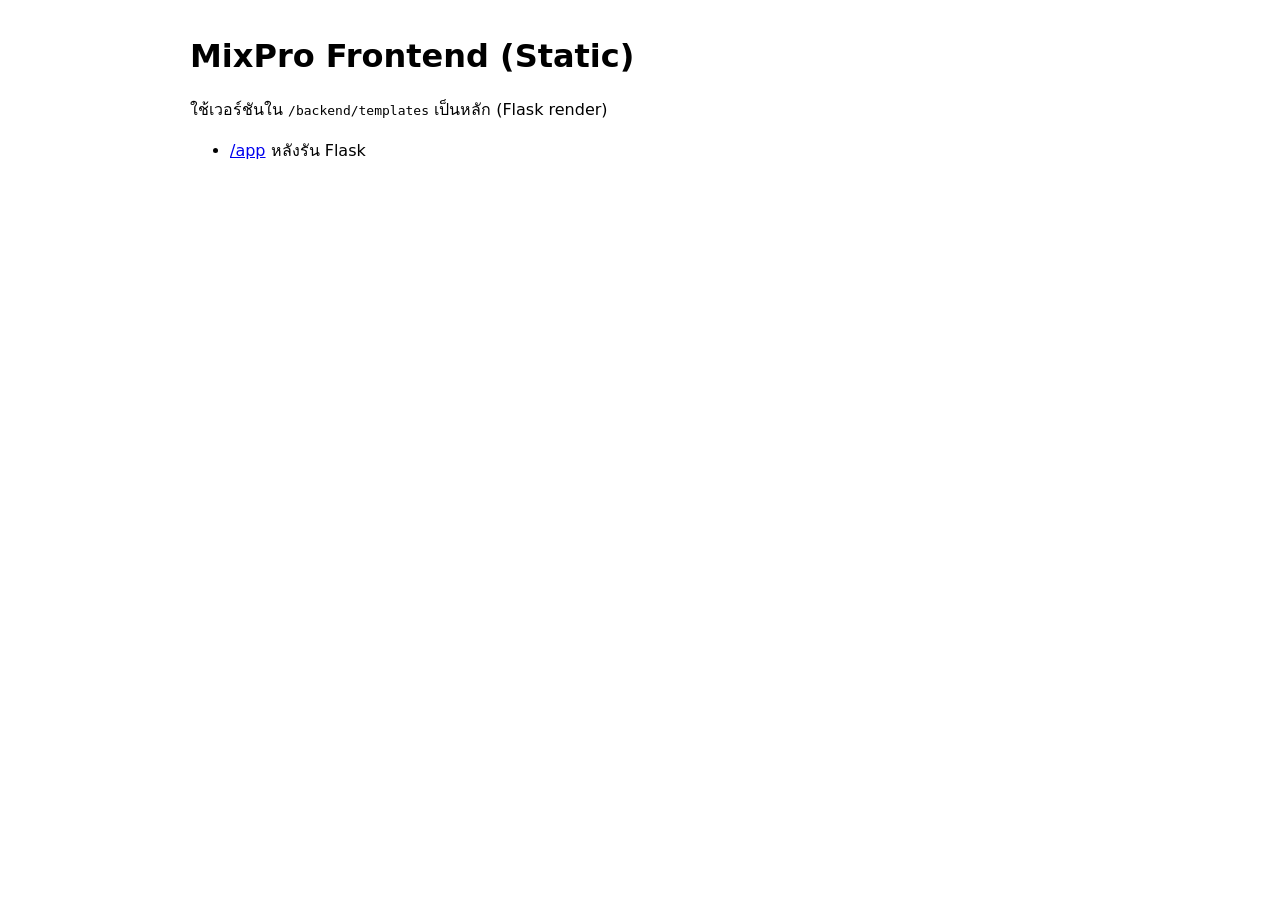
<file: frontend/index.html>
<!DOCTYPE html>
<html lang="th">
<head>
  <meta charset="utf-8" />
  <meta name="viewport" content="width=device-width, initial-scale=1" />
  <title>MixPro Frontend (Static)</title>
  <style>body{font-family:ui-sans-serif,system-ui;max-width:900px;margin:auto;padding:16px}</style>
</head>
<body>
  <h1>MixPro Frontend (Static)</h1>
  <p>ใช้เวอร์ชันใน <code>/backend/templates</code> เป็นหลัก (Flask render)</p>
  <ul>
    <li><a href="/app">/app</a> หลังรัน Flask</li>
  </ul>
</body>
</html>
</file>
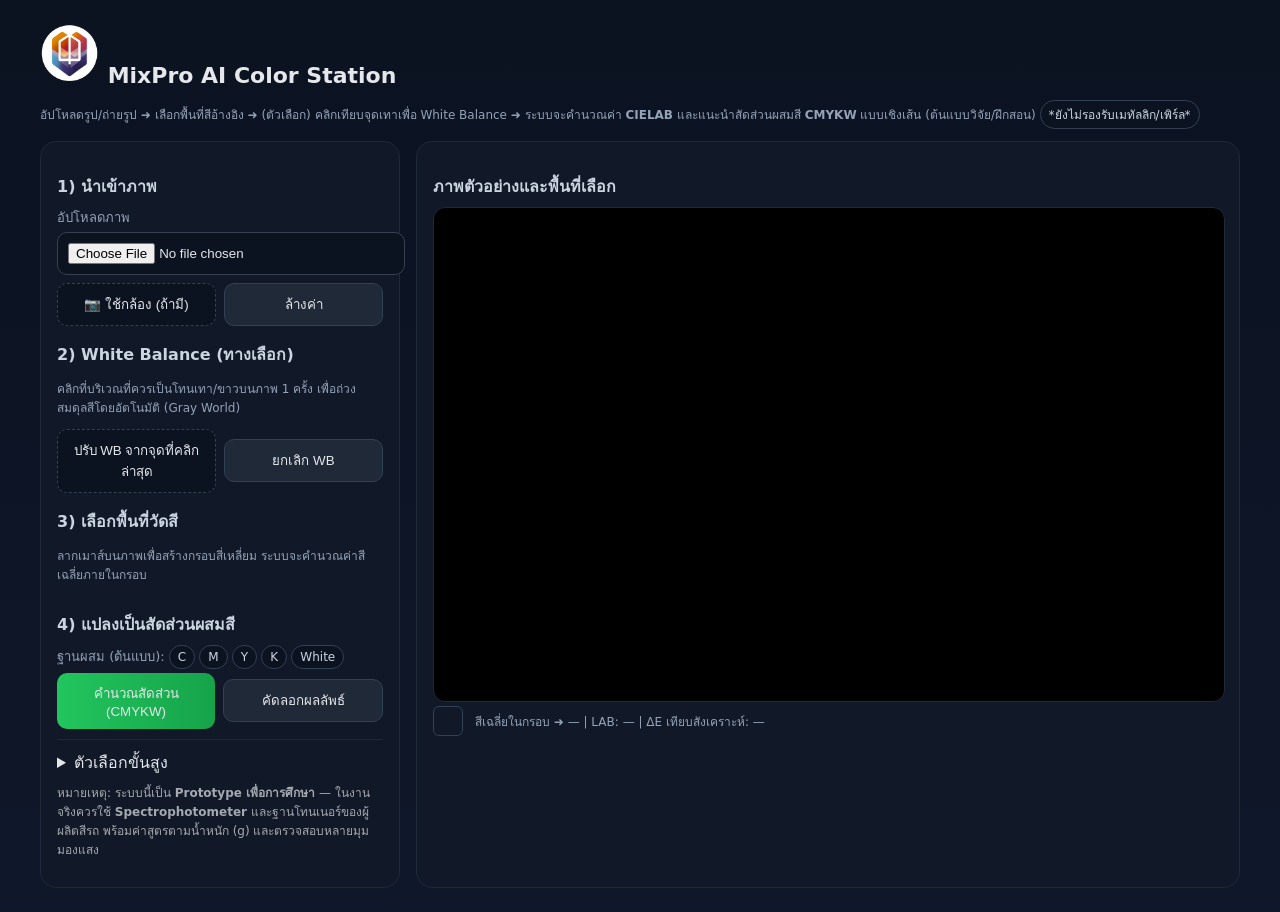
<file: backend/templates/app-backup-15-10-68.html>
<!DOCTYPE html>
<html lang="th">
<head>
  <meta charset="utf-8" />
  <meta name="viewport" content="width=device-width, initial-scale=1" />
  <title>MixPro AI Color Station</title>
  <style>
    :root { --bg:#0f172a; --card:#111827; --muted:#94a3b8; --text:#e5e7eb; --accent:#22c55e; --warn:#f59e0b; }
    body{margin:0;font-family:ui-sans-serif,system-ui,-apple-system,Segoe UI,Roboto,Ubuntu,"Helvetica Neue",Arial;color:var(--text);background:linear-gradient(180deg,#0b1220,#0f172a);} 
    .wrap{max-width:1200px;margin:24px auto;padding:0 16px}
    .grid{display:grid;grid-template-columns:360px 1fr;gap:16px}
    .card{background:var(--card);border:1px solid #1f2937;border-radius:16px;padding:16px}
    h1{font-size:22px;margin:0 0 8px}
    h2{font-size:16px;margin:16px 0 8px;color:#cbd5e1}
    label{display:block;font-size:13px;margin:8px 0 4px;color:var(--muted)}
    input[type=file],select,button{width:100%;padding:10px;border-radius:10px;border:1px solid #374151;background:#0b1220;color:var(--text)}
    button{cursor:pointer;background:#1f2937;border:1px solid #334155}
    button.primary{background:linear-gradient(90deg,#22c55e,#16a34a);border:none}
    button.ghost{background:#0b1220;border:1px dashed #334155}
    .row{display:flex;gap:8px;align-items:center}
    .row>*{flex:1}
    .muted{color:var(--muted);font-size:12px}
    .pill{display:inline-block;padding:4px 8px;border-radius:999px;background:#0b1220;border:1px solid #334155;font-size:12px;color:#cbd5e1}
    .swatch{width:28px;height:28px;border-radius:6px;border:1px solid #334155;display:inline-block;vertical-align:middle}
    .kv{display:grid;grid-template-columns:140px 1fr;gap:6px;align-items:center}
    canvas{max-width:100%;background:#000;border-radius:12px;border:1px solid #1f2937}
    .flex{display:flex;gap:12px;align-items:center}
    .footer{opacity:.7;font-size:12px;margin-top:8px}
    details{border-top:1px solid #1f2937;padding-top:10px;margin-top:10px}
    code{background:#0b1220;border:1px solid #334155;padding:2px 6px;border-radius:6px}
  </style>
</head>
<body>
<div class="wrap">
  <h1> <img src="img/logo.png" width="5%" > MixPro AI Color Station</h1>
  <p class="muted">อัปโหลดรูป/ถ่ายรูป ➜ เลือกพื้นที่สีอ้างอิง ➜ (ตัวเลือก) คลิกเทียบจุดเทาเพื่อ White Balance ➜ ระบบจะคำนวณค่า <b>CIELAB</b> และแนะนำสัดส่วนผสมสี <b>CMYKW</b> แบบเชิงเส้น (ต้นแบบวิจัย/ฝึกสอน) <span class="pill">*ยังไม่รองรับเมทัลลิก/เพิร์ล*</span></p>

  <div class="grid">
    <!-- Sidebar controls -->
    <div class="card">
      <h2>1) นำเข้าภาพ</h2>
      <label>อัปโหลดภาพ</label>
      <input id="file" type="file" accept="image/*" />
      <div class="row" style="margin-top:8px">
        <button id="btnCamera" class="ghost">📷 ใช้กล้อง (ถ้ามี)</button>
        <button id="btnReset">ล้างค่า</button>
      </div>
      
      <h2>2) White Balance (ทางเลือก)</h2>
      <p class="muted">คลิกที่บริเวณที่ควรเป็นโทนเทา/ขาวบนภาพ 1 ครั้ง เพื่อถ่วงสมดุลสีโดยอัตโนมัติ (Gray World)</p>
      <div class="row">
        <button id="btnWB" class="ghost">ปรับ WB จากจุดที่คลิกล่าสุด</button>
        <button id="btnWBReset">ยกเลิก WB</button>
      </div>

      <h2>3) เลือกพื้นที่วัดสี</h2>
      <p class="muted">ลากเมาส์บนภาพเพื่อสร้างกรอบสี่เหลี่ยม ระบบจะคำนวณค่าสีเฉลี่ยภายในกรอบ</p>
      <div class="kv" id="kvColors"></div>

      <h2>4) แปลงเป็นสัดส่วนผสมสี</h2>
      <label>ฐานผสม (ต้นแบบ): <span class="pill">C</span> <span class="pill">M</span> <span class="pill">Y</span> <span class="pill">K</span> <span class="pill">White</span></label>
      <div class="row">
        <button id="btnSolve" class="primary">คำนวณสัดส่วน (CMYKW)</button>
        <button id="btnCopy">คัดลอกผลลัพธ์</button>
      </div>
      <div id="mixOut" style="margin-top:10px"></div>

      <details>
        <summary>ตัวเลือกขั้นสูง</summary>
        <label>อัลกอริทึม: Projected Gradient (RGB เชิงเส้น) ➜ ปรับให้บวกและ Normalize</label>
        <label>ค่า Iterations</label>
        <input id="iters" type="number" min="50" max="4000" step="50" value="800" />
        <label>Learning rate</label>
        <input id="lr" type="number" step="0.001" value="0.08" />
      </details>

      <p class="footer">หมายเหตุ: ระบบนี้เป็น <b>Prototype เพื่อการศึกษา</b> — ในงานจริงควรใช้ <b>Spectrophotometer</b> และฐานโทนเนอร์ของผู้ผลิตสีรถ พร้อมค่าสูตรตามน้ำหนัก (g) และตรวจสอบหลายมุมมองแสง</p>
    </div>

    <!-- Canvas / Preview -->
    <div class="card">
      <h2>ภาพตัวอย่างและพื้นที่เลือก</h2>
      <canvas id="cv" width="960" height="600"></canvas>
      <div class="flex">
        <div id="swatch" class="swatch"></div>
        <div class="muted">สีเฉลี่ยในกรอบ ➜ <span id="rgbText">—</span> | LAB: <span id="labText">—</span> | ΔE เทียบสังเคราะห์: <span id="deltaText">—</span></div>
      </div>
    </div>
  </div>
  
</div>




<script>
// ----------------------------- Utilities: Color Space -----------------------------
// sRGB (0..255) -> Linear RGB (0..1)
function srgbToLinear(c){
  c = c/255;
  return c <= 0.04045 ? c/12.92 : Math.pow((c+0.055)/1.055, 2.4);
}
function linearToSrgb(c){
  c = Math.max(0, Math.min(1, c));
  return c <= 0.0031308 ? (c*12.92)*255 : (1.055*Math.pow(c,1/2.4)-0.055)*255;
}
// Linear RGB (D65) -> XYZ
function rgb2xyz(r,g,b){
  // sRGB D65 matrix
  const X = r*0.4124564 + g*0.3575761 + b*0.1804375;
  const Y = r*0.2126729 + g*0.7151522 + b*0.0721750;
  const Z = r*0.0193339 + g*0.1191920 + b*0.9503041;
  return {X,Y,Z};
}
// XYZ -> Lab (D65)
function xyz2lab(X,Y,Z){
  // D65 reference white
  const Xn=0.95047, Yn=1.00000, Zn=1.08883;
  function f(t){ return t>0.008856 ? Math.cbrt(t) : (7.787*t + 16/116); }
  const fx=f(X/Xn), fy=f(Y/Yn), fz=f(Z/Zn);
  const L=116*fy-16, a=500*(fx-fy), b=200*(fy-fz);
  return {L,a,b};
}
// Delta E (CIE76)
function deltaE76(lab1, lab2){
  const dL = lab1.L-lab2.L, da = lab1.a-lab2.a, db = lab1.b-lab2.b;
  return Math.sqrt(dL*dL + da*da + db*db);
}

// ----------------------------- Canvas / Image -----------------------------
const cv = document.getElementById('cv');
const ctx = cv.getContext('2d', { willReadFrequently:true });
let img = new Image();
let wbGain = {r:1,g:1,b:1}; // White balance gain per channel
let drag = false, sel = null; // selection rect
let lastClick = {x:0,y:0};

function drawImageScaled(image){
  // Fit image into canvas while preserving aspect
  const cw=cv.width, ch=cv.height;
  ctx.clearRect(0,0,cw,ch);
  const iw=image.width, ih=image.height;
  const scale=Math.min(cw/iw, ch/ih);
  const w=iw*scale, h=ih*scale, x=(cw-w)/2, y=(ch-h)/2;
  ctx.drawImage(image, x, y, w, h);
}

function applyWB(r,g,b){
  return { r: Math.min(255, r*wbGain.r), g: Math.min(255, g*wbGain.g), b: Math.min(255, b*wbGain.b) };
}

function avgInRect(r){
  const {x,y,w,h} = r; if(w<=0||h<=0) return null;
  const imgData = ctx.getImageData(x,y,w,h).data;
  let R=0,G=0,B=0,count=0;
  for(let i=0;i<imgData.length;i+=4){
    const rr=imgData[i], gg=imgData[i+1], bb=imgData[i+2];
    const wb = applyWB(rr,gg,bb);
    R+=wb.r; G+=wb.g; B+=wb.b; count++;
  }
  return {r:R/count, g:G/count, b:B/count};
}

function showSwatch(rgb){
  const sw = document.getElementById('swatch');
  sw.style.background = `rgb(${rgb.r.toFixed(0)},${rgb.g.toFixed(0)},${rgb.b.toFixed(0)})`;
}

function toLab(rgb){
  const rl=srgbToLinear(rgb.r), gl=srgbToLinear(rgb.g), bl=srgbToLinear(rgb.b);
  const {X,Y,Z}=rgb2xyz(rl,gl,bl);
  return xyz2lab(X,Y,Z);
}

function updateReadout(rgb){
  const lab = toLab(rgb);
  document.getElementById('rgbText').textContent = `RGB ${rgb.r.toFixed(0)}, ${rgb.g.toFixed(0)}, ${rgb.b.toFixed(0)}`;
  document.getElementById('labText').textContent = `${lab.L.toFixed(1)}, ${lab.a.toFixed(1)}, ${lab.b.toFixed(1)}`;
  showSwatch(rgb);
  return lab;
}

// ----------------------------- Mix Solver (CMYKW) -----------------------------
// Toner basis in linear RGB (very simplified demo — real systems use measured spectral data)
const BASIS = {
  C:[0,0.6,0.8],   // Cyan (deep green-blue)
  M:[0.75,0,0.55], // Magenta
  Y:[0.95,0.95,0], // Yellow
  K:[0,0,0],       // Black
  W:[1,1,1]        // White
};
const KEYS = ['C','M','Y','K','W'];

function rgb8ToLinearVec(rgb){
  return [srgbToLinear(rgb.r), srgbToLinear(rgb.g), srgbToLinear(rgb.b)];
}

function lerpBasis(w){
  // mix = sum_i w_i * basis_i ; w projected on simplex (sum=1, w>=0)
  let x=0,y=0,z=0;
  for(let i=0;i<KEYS.length;i++){
    const b=BASIS[KEYS[i]]; x+=w[i]*b[0]; y+=w[i]*b[1]; z+=w[i]*b[2];
  }
  return [x,y,z];
}

function projectSimplex(v){
  // Project onto simplex: v>=0, sum=1  (Michelot / Condat)
  const n=v.length; let u=Array.from(v).sort((a,b)=>b-a); let css=0, rho=-1;
  for(let i=0;i<n;i++){ css+=u[i]; const t=(css-1)/(i+1); if(u[i]-t>0) rho=i; }
  const theta=(u.slice(0,rho+1).reduce((a,b)=>a+b,0)-1)/(rho+1);
  const w=v.map(x=>Math.max(0,x-theta));
  // numerical safety normalize
  const s=w.reduce((a,b)=>a+b,0); return w.map(x=>x/s);
}

function solveMix(targetRgb, iters=800, lr=0.08){
  const t = rgb8ToLinearVec(targetRgb);
  let w = projectSimplex([0.2,0.2,0.2,0.2,0.2]); // start equal
  for(let k=0;k<iters;k++){
    const m = lerpBasis(w);
    // gradient of 1/2||m-t||^2 wrt w_j is (m-t)·basis_j
    const g=[0,0,0,0,0];
    const diff=[m[0]-t[0], m[1]-t[1], m[2]-t[2]];
    for(let j=0;j<KEYS.length;j++){
      const b=BASIS[KEYS[j]]; g[j]=diff[0]*b[0]+diff[1]*b[1]+diff[2]*b[2];
    }
    // gradient step
    w = w.map((wj,j)=>wj - lr*g[j]);
    // project back
    w = projectSimplex(w);
  }
  // Resulting color and deltaE
  const m = lerpBasis(w);
  const rgbApprox = { r: linearToSrgb(m[0]), g: linearToSrgb(m[1]), b: linearToSrgb(m[2]) };
  const labTarget = toLab(targetRgb); const labApprox = toLab(rgbApprox);
  return { w, rgbApprox, dE: deltaE76(labTarget, labApprox) };
}

function fmtPct(x){ return (x*100).toFixed(1)+"%"; }

// ----------------------------- UI Wiring -----------------------------
const file = document.getElementById('file');
file.addEventListener('change', e=>{
  const f=e.target.files[0]; if(!f) return; const url=URL.createObjectURL(f);
  img.onload=()=>{ drawImageScaled(img); sel=null; wbGain={r:1,g:1,b:1}; updateKV(); };
  img.src=url;
});

document.getElementById('btnCamera').onclick=async()=>{
  // Best-effort: Use file input with capture attribute dynamically
  file.setAttribute('capture','environment'); file.click();
};

document.getElementById('btnReset').onclick=()=>{ ctx.clearRect(0,0,cv.width,cv.height); sel=null; wbGain={r:1,g:1,b:1}; if(img.src) drawImageScaled(img); updateKV(); document.getElementById('mixOut').innerHTML=''; };

document.getElementById('btnWB').onclick=()=>{
  if(!lastClick) return;
  const p=ctx.getImageData(lastClick.x,lastClick.y,1,1).data;
  // target neutral gray => equalize channels by gain to make mean equal
  const mean=(p[0]+p[1]+p[2])/3;
  wbGain={ r: mean/Math.max(1,p[0]), g: mean/Math.max(1,p[1]), b: mean/Math.max(1,p[2]) };
  if(img.src) drawImageScaled(img);
  if(sel){ drawSelection(); updateKV(); }
};

document.getElementById('btnWBReset').onclick=()=>{ wbGain={r:1,g:1,b:1}; if(img.src) drawImageScaled(img); if(sel){ drawSelection(); updateKV(); } };

cv.addEventListener('mousedown', e=>{
  const rect=cv.getBoundingClientRect(); const x=e.clientX-rect.left, y=e.clientY-rect.top; drag=true; sel={x,y,w:0,h:0}; lastClick={x:Math.round(x),y:Math.round(y)}; });
cv.addEventListener('mousemove', e=>{
  if(!drag) return; const rect=cv.getBoundingClientRect(); const x=e.clientX-rect.left, y=e.clientY-rect.top; sel.w=x-sel.x; sel.h=y-sel.y; drawImageScaled(img); drawSelection(); });
cv.addEventListener('mouseup', ()=>{ drag=false; updateKV(); });

function drawSelection(){
  if(!sel) return; ctx.save(); ctx.strokeStyle='#22c55e'; ctx.lineWidth=2; ctx.setLineDash([6,6]);
  ctx.strokeRect(sel.x, sel.y, sel.w, sel.h); ctx.restore();
}

function updateKV(){
  const kv=document.getElementById('kvColors'); kv.innerHTML='';
  if(!sel || Math.abs(sel.w)<2 || Math.abs(sel.h)<2){ document.getElementById('rgbText').textContent='—'; document.getElementById('labText').textContent='—'; document.getElementById('deltaText').textContent='—'; return; }
  const norm={x:Math.round(Math.min(sel.x, sel.x+sel.w)), y:Math.round(Math.min(sel.y, sel.y+sel.h))};
  const r={x:norm.x, y:norm.y, w:Math.round(Math.abs(sel.w)), h:Math.round(Math.abs(sel.h))};
  const rgb = avgInRect(r); const lab = updateReadout(rgb);
  // small tiles
  const tile = (name,val)=>`<div>${name}</div><div><code>${val}</code></div>`;
  kv.innerHTML = [
    tile('ตำแหน่งกรอบ', `${r.x},${r.y} · ${r.w}×${r.h}px`),
    tile('RGB (8-bit)', `${rgb.r.toFixed(0)}, ${rgb.g.toFixed(0)}, ${rgb.b.toFixed(0)}`),
    tile('Linear RGB', `${srgbToLinear(rgb.r).toFixed(3)}, ${srgbToLinear(rgb.g).toFixed(3)}, ${srgbToLinear(rgb.b).toFixed(3)}`),
    tile('Lab (D65)', `${lab.L.toFixed(2)}, ${lab.a.toFixed(2)}, ${lab.b.toFixed(2)}`)
  ].join('');
}

// Solve button
const mixOut = document.getElementById('mixOut');
document.getElementById('btnSolve').onclick=()=>{
  if(!sel){ alert('โปรดลากกรอบเลือกพื้นที่สีบนภาพก่อน'); return; }
  const r={ x:Math.round(Math.min(sel.x, sel.x+sel.w)), y:Math.round(Math.min(sel.y, sel.y+sel.h)), w:Math.round(Math.abs(sel.w)), h:Math.round(Math.abs(sel.h)) };
  const rgb = avgInRect(r);
  const iters=parseInt(document.getElementById('iters').value||800,10);
  const lr=parseFloat(document.getElementById('lr').value||0.08);
  const res = solveMix(rgb, iters, lr);
  const rows = KEYS.map((k,i)=>`<tr><td>${k}</td><td>${fmtPct(res.w[i])}</td></tr>`).join('');
  const approx = `rgb(${res.rgbApprox.r.toFixed(0)}, ${res.rgbApprox.g.toFixed(0)}, ${res.rgbApprox.b.toFixed(0)})`;
  document.getElementById('deltaText').textContent = res.dE.toFixed(2);
  mixOut.innerHTML = `
    <div class="row">
      <div style="flex:0 0 60px">ผลลัพธ์</div>
      <div class="swatch" style="background:${approx};border-color:#475569"></div>
      <div class="muted">Approx • ΔE≈ ${res.dE.toFixed(2)}</div>
    </div>
    <table style="width:100%;margin-top:8px;border-collapse:collapse">
      <thead><tr><th style="text-align:left">Toner</th><th style="text-align:right">สัดส่วน</th></tr></thead>
      <tbody>${rows}</tbody>
    </table>
    <p class="muted">*สัดส่วนเป็นร้อยละของส่วนผสมรวม 100% (ต้นแบบ CMYKW)
      ในงานจริงควร map ไปยังโทนเนอร์ของระบบสีรถ (PPG/Glasurit/ฯลฯ) และชั่งตามน้ำหนัก (g)</p>
  `;
};

document.getElementById('btnCopy').onclick=()=>{
  const text = mixOut.innerText || '';
  navigator.clipboard.writeText(text).then(()=>{
    alert('คัดลอกผลลัพธ์แล้ว');
  });
};

// ============ เชื่อม Backend: ส่งภาพไปให้ Flask วิเคราะห์ ============
async function sendToBackend(fileBlob) {
  const formData = new FormData();
  formData.append('file', fileBlob);

  // แจ้งสถานะขณะรอผล
  document.getElementById('mixOut').innerHTML = '<p class="muted">⏳ กำลังวิเคราะห์ภาพด้วย AI...</p>';

  try {
    const res = await fetch('/api/upload', { method: 'POST', body: formData });
    const data = await res.json();

    if (!data || !data.ok) {
      alert('❌ การวิเคราะห์ล้มเหลว: ' + (data && data.error ? data.error : 'ไม่ทราบสาเหตุ'));
      return;
    }

    const a = data.analysis || {};
    const f = data.formula_match || {};
    const label = a.color_label || 'Unknown';
    const conf = a.confidence != null ? (a.confidence * 100).toFixed(1) : '—';
    const hex = a.dominant_hex || '#808080';

    // แสดงผล AI + สูตรสี (ถ้ามี)
    let html = `
      <h3>ผลการวิเคราะห์ AI</h3>
      <div class="row">
        <div class="swatch" style="background:${hex};border-color:#475569"></div>
        <div>สีที่ตรวจจับได้: <b>${label}</b> (${hex}) • ${conf}%</div>
      </div>
    `;

    if (f && f.brand) {
      html += `
        <h4>สูตรสีใกล้เคียงในฐานข้อมูล</h4>
        <div class="muted">${f.brand} • ${f.color_name}</div>
        <table style="width:100%;margin-top:6px;border-collapse:collapse">
          <thead><tr><th style="text-align:left">แม่สี</th><th style="text-align:right">สัดส่วน (%)</th></tr></thead>
          <tbody>
            <tr><td>Red</td><td style="text-align:right">${Number(f.base_red || 0).toFixed(1)}</td></tr>
            <tr><td>Blue</td><td style="text-align:right">${Number(f.base_blue || 0).toFixed(1)}</td></tr>
            <tr><td>Yellow</td><td style="text-align:right">${Number(f.base_yellow || 0).toFixed(1)}</td></tr>
            <tr><td>White</td><td style="text-align:right">${Number(f.base_white || 0).toFixed(1)}</td></tr>
            <tr><td>Black</td><td style="text-align:right">${Number(f.base_black || 0).toFixed(1)}</td></tr>
          </tbody>
        </table>
        <p class="muted">ΔRGB ≈ ${f.delta_rgb != null ? f.delta_rgb : '—'} | ชนิดภาพ: ${a.type || '—'}</p>
      `;
    } else {
      html += `<p class="muted">ไม่พบสูตรสีในฐานข้อมูลที่ใกล้เคียง</p>`;
    }

    document.getElementById('mixOut').innerHTML = html;
  } catch (err) {
    console.error(err);
    alert('⚠️ เชื่อมต่อเซิร์ฟเวอร์ไม่ได้: ' + err.message);
  }
}

// 🎯 เมื่อผู้ใช้เลือกไฟล์จากขั้นตอน "นำเข้าภาพ"
document.getElementById('file').addEventListener('change', async e => {
  const f = e.target.files[0];
  if (!f) return;

  // แสดงภาพใน <canvas>
  img.onload = () => {
    drawImageScaled(img);
    sel = null;
    wbGain = { r: 1, g: 1, b: 1 };
    updateKV();
  };
  img.src = URL.createObjectURL(f);

  // ส่งไฟล์ให้ backend วิเคราะห์
  sendToBackend(f);
});

</script>


</script>
</body>
</html>
</file>
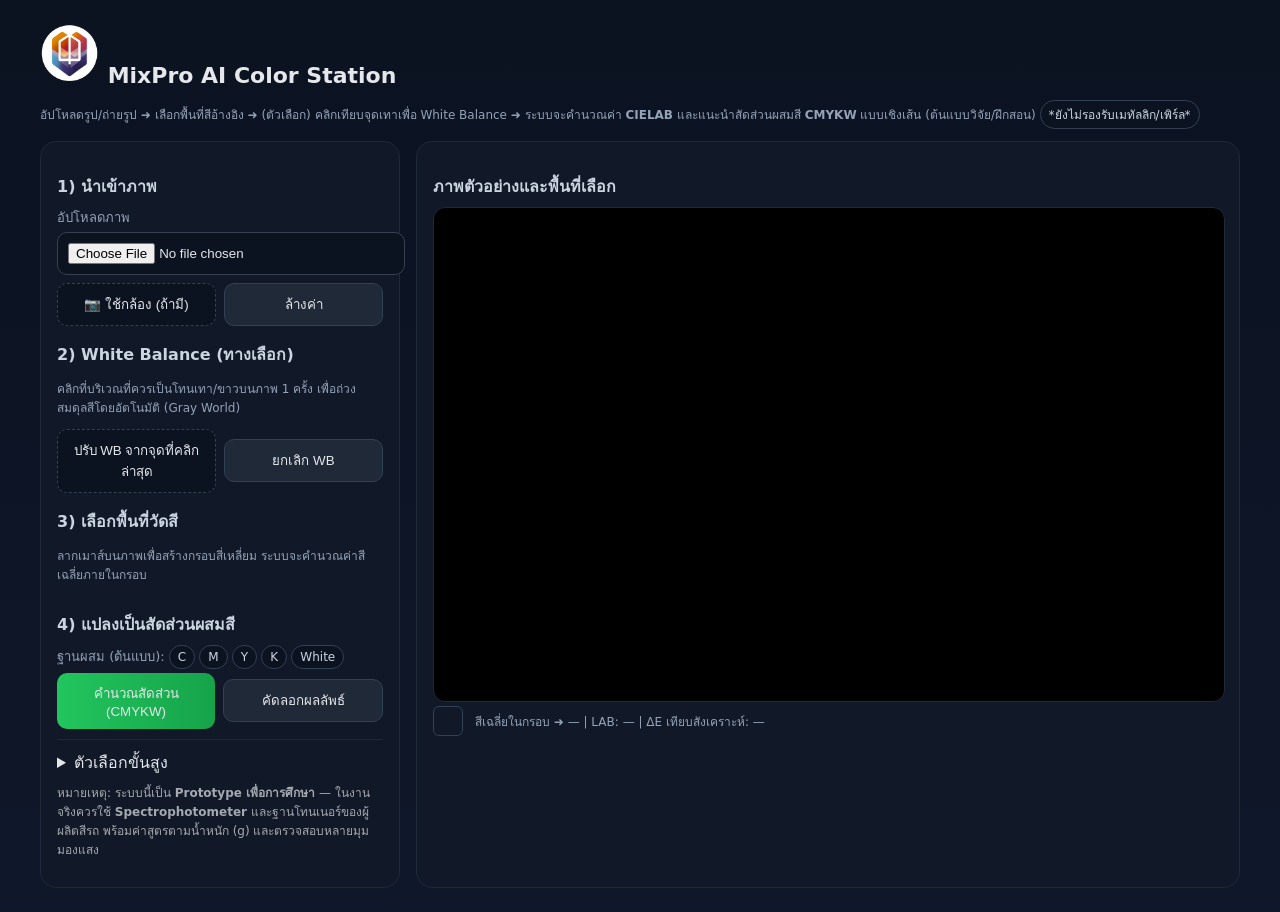
<file: backend/templates/app.html>
<!DOCTYPE html>
<html lang="th">
<head>
  <meta charset="utf-8" />
  <meta name="viewport" content="width=device-width, initial-scale=1" />
  <title>MixPro AI Color Station</title>
  <style>
    :root { --bg:#0f172a; --card:#111827; --muted:#94a3b8; --text:#e5e7eb; --accent:#22c55e; --warn:#f59e0b; }
    body{margin:0;font-family:ui-sans-serif,system-ui,-apple-system,Segoe UI,Roboto,Ubuntu,"Helvetica Neue",Arial;color:var(--text);background:linear-gradient(180deg,#0b1220,#0f172a);} 
    .wrap{max-width:1200px;margin:24px auto;padding:0 16px}
    .grid{display:grid;grid-template-columns:360px 1fr;gap:16px}
    .card{background:var(--card);border:1px solid #1f2937;border-radius:16px;padding:16px}
    h1{font-size:22px;margin:0 0 8px}
    h2{font-size:16px;margin:16px 0 8px;color:#cbd5e1}
    label{display:block;font-size:13px;margin:8px 0 4px;color:var(--muted)}
    input[type=file],select,button{width:100%;padding:10px;border-radius:10px;border:1px solid #374151;background:#0b1220;color:var(--text)}
    button{cursor:pointer;background:#1f2937;border:1px solid #334155}
    button.primary{background:linear-gradient(90deg,#22c55e,#16a34a);border:none}
    button.ghost{background:#0b1220;border:1px dashed #334155}
    .row{display:flex;gap:8px;align-items:center}
    .row>*{flex:1}
    .muted{color:var(--muted);font-size:12px}
    .pill{display:inline-block;padding:4px 8px;border-radius:999px;background:#0b1220;border:1px solid #334155;font-size:12px;color:#cbd5e1}
    .swatch{width:28px;height:28px;border-radius:6px;border:1px solid #334155;display:inline-block;vertical-align:middle}
    .kv{display:grid;grid-template-columns:140px 1fr;gap:6px;align-items:center}
    canvas{max-width:100%;background:#000;border-radius:12px;border:1px solid #1f2937}
    .flex{display:flex;gap:12px;align-items:center}
    .footer{opacity:.7;font-size:12px;margin-top:8px}
    details{border-top:1px solid #1f2937;padding-top:10px;margin-top:10px}
    code{background:#0b1220;border:1px solid #334155;padding:2px 6px;border-radius:6px}
  </style>
</head>
<body>
<div class="wrap">
  <h1> <img src="img/logo.png" width="5%" > MixPro AI Color Station</h1>
  <p class="muted">อัปโหลดรูป/ถ่ายรูป ➜ เลือกพื้นที่สีอ้างอิง ➜ (ตัวเลือก) คลิกเทียบจุดเทาเพื่อ White Balance ➜ ระบบจะคำนวณค่า <b>CIELAB</b> และแนะนำสัดส่วนผสมสี <b>CMYKW</b> แบบเชิงเส้น (ต้นแบบวิจัย/ฝึกสอน) <span class="pill">*ยังไม่รองรับเมทัลลิก/เพิร์ล*</span></p>

  <div class="grid">
    <!-- Sidebar controls -->
    <div class="card">
      <h2>1) นำเข้าภาพ</h2>
      <label>อัปโหลดภาพ</label>
      <input id="file" type="file" accept="image/*" />
      <div class="row" style="margin-top:8px">
        <button id="btnCamera" class="ghost">📷 ใช้กล้อง (ถ้ามี)</button>
        <button id="btnReset">ล้างค่า</button>
      </div>
      
      <h2>2) White Balance (ทางเลือก)</h2>
      <p class="muted">คลิกที่บริเวณที่ควรเป็นโทนเทา/ขาวบนภาพ 1 ครั้ง เพื่อถ่วงสมดุลสีโดยอัตโนมัติ (Gray World)</p>
      <div class="row">
        <button id="btnWB" class="ghost">ปรับ WB จากจุดที่คลิกล่าสุด</button>
        <button id="btnWBReset">ยกเลิก WB</button>
      </div>

      <h2>3) เลือกพื้นที่วัดสี</h2>
      <p class="muted">ลากเมาส์บนภาพเพื่อสร้างกรอบสี่เหลี่ยม ระบบจะคำนวณค่าสีเฉลี่ยภายในกรอบ</p>
      <div class="kv" id="kvColors"></div>

      <h2>4) แปลงเป็นสัดส่วนผสมสี</h2>
      <label>ฐานผสม (ต้นแบบ): <span class="pill">C</span> <span class="pill">M</span> <span class="pill">Y</span> <span class="pill">K</span> <span class="pill">White</span></label>
      <div class="row">
        <button id="btnSolve" class="primary">คำนวณสัดส่วน (CMYKW)</button>
        <button id="btnCopy">คัดลอกผลลัพธ์</button>
      </div>
      <div id="mixOut" style="margin-top:10px"></div>

      <details>
        <summary>ตัวเลือกขั้นสูง</summary>
        <label>อัลกอริทึม: Projected Gradient (RGB เชิงเส้น) ➜ ปรับให้บวกและ Normalize</label>
        <label>ค่า Iterations</label>
        <input id="iters" type="number" min="50" max="4000" step="50" value="800" />
        <label>Learning rate</label>
        <input id="lr" type="number" step="0.001" value="0.08" />
      </details>

      <p class="footer">หมายเหตุ: ระบบนี้เป็น <b>Prototype เพื่อการศึกษา</b> — ในงานจริงควรใช้ <b>Spectrophotometer</b> และฐานโทนเนอร์ของผู้ผลิตสีรถ พร้อมค่าสูตรตามน้ำหนัก (g) และตรวจสอบหลายมุมมองแสง</p>
    </div>

    <!-- Canvas / Preview -->
    <div class="card">
      <h2>ภาพตัวอย่างและพื้นที่เลือก</h2>
      <canvas id="cv" width="960" height="600"></canvas>
      <div class="flex">
        <div id="swatch" class="swatch"></div>
        <div class="muted">สีเฉลี่ยในกรอบ ➜ <span id="rgbText">—</span> | LAB: <span id="labText">—</span> | ΔE เทียบสังเคราะห์: <span id="deltaText">—</span></div>
      </div>
    </div>
  </div>
  
</div>




<script>
// ----------------------------- Utilities: Color Space -----------------------------
// sRGB (0..255) -> Linear RGB (0..1)
function srgbToLinear(c){
  c = c/255;
  return c <= 0.04045 ? c/12.92 : Math.pow((c+0.055)/1.055, 2.4);
}
function linearToSrgb(c){
  c = Math.max(0, Math.min(1, c));
  return c <= 0.0031308 ? (c*12.92)*255 : (1.055*Math.pow(c,1/2.4)-0.055)*255;
}
// Linear RGB (D65) -> XYZ
function rgb2xyz(r,g,b){
  // sRGB D65 matrix
  const X = r*0.4124564 + g*0.3575761 + b*0.1804375;
  const Y = r*0.2126729 + g*0.7151522 + b*0.0721750;
  const Z = r*0.0193339 + g*0.1191920 + b*0.9503041;
  return {X,Y,Z};
}
// XYZ -> Lab (D65)
function xyz2lab(X,Y,Z){
  // D65 reference white
  const Xn=0.95047, Yn=1.00000, Zn=1.08883;
  function f(t){ return t>0.008856 ? Math.cbrt(t) : (7.787*t + 16/116); }
  const fx=f(X/Xn), fy=f(Y/Yn), fz=f(Z/Zn);
  const L=116*fy-16, a=500*(fx-fy), b=200*(fy-fz);
  return {L,a,b};
}
// Delta E (CIE76)
function deltaE76(lab1, lab2){
  const dL = lab1.L-lab2.L, da = lab1.a-lab2.a, db = lab1.b-lab2.b;
  return Math.sqrt(dL*dL + da*da + db*db);
}

// ----------------------------- Canvas / Image -----------------------------
const cv = document.getElementById('cv');
const ctx = cv.getContext('2d', { willReadFrequently:true });
let img = new Image();
let wbGain = {r:1,g:1,b:1}; // White balance gain per channel
let drag = false, sel = null; // selection rect
let lastClick = {x:0,y:0};

function drawImageScaled(image){
  // Fit image into canvas while preserving aspect
  const cw=cv.width, ch=cv.height;
  ctx.clearRect(0,0,cw,ch);
  const iw=image.width, ih=image.height;
  const scale=Math.min(cw/iw, ch/ih);
  const w=iw*scale, h=ih*scale, x=(cw-w)/2, y=(ch-h)/2;
  ctx.drawImage(image, x, y, w, h);
}

function applyWB(r,g,b){
  return { r: Math.min(255, r*wbGain.r), g: Math.min(255, g*wbGain.g), b: Math.min(255, b*wbGain.b) };
}

function avgInRect(r){
  const {x,y,w,h} = r; if(w<=0||h<=0) return null;
  const imgData = ctx.getImageData(x,y,w,h).data;
  let R=0,G=0,B=0,count=0;
  for(let i=0;i<imgData.length;i+=4){
    const rr=imgData[i], gg=imgData[i+1], bb=imgData[i+2];
    const wb = applyWB(rr,gg,bb);
    R+=wb.r; G+=wb.g; B+=wb.b; count++;
  }
  return {r:R/count, g:G/count, b:B/count};
}

function showSwatch(rgb){
  const sw = document.getElementById('swatch');
  sw.style.background = `rgb(${rgb.r.toFixed(0)},${rgb.g.toFixed(0)},${rgb.b.toFixed(0)})`;
}

function toLab(rgb){
  const rl=srgbToLinear(rgb.r), gl=srgbToLinear(rgb.g), bl=srgbToLinear(rgb.b);
  const {X,Y,Z}=rgb2xyz(rl,gl,bl);
  return xyz2lab(X,Y,Z);
}

function updateReadout(rgb){
  const lab = toLab(rgb);
  document.getElementById('rgbText').textContent = `RGB ${rgb.r.toFixed(0)}, ${rgb.g.toFixed(0)}, ${rgb.b.toFixed(0)}`;
  document.getElementById('labText').textContent = `${lab.L.toFixed(1)}, ${lab.a.toFixed(1)}, ${lab.b.toFixed(1)}`;
  showSwatch(rgb);
  return lab;
}

// ----------------------------- Mix Solver (CMYKW) -----------------------------
// Toner basis in linear RGB (very simplified demo — real systems use measured spectral data)
const BASIS = {
  C:[0,0.6,0.8],   // Cyan (deep green-blue)
  M:[0.75,0,0.55], // Magenta
  Y:[0.95,0.95,0], // Yellow
  K:[0,0,0],       // Black
  W:[1,1,1]        // White
};
const KEYS = ['C','M','Y','K','W'];

function rgb8ToLinearVec(rgb){
  return [srgbToLinear(rgb.r), srgbToLinear(rgb.g), srgbToLinear(rgb.b)];
}

function lerpBasis(w){
  // mix = sum_i w_i * basis_i ; w projected on simplex (sum=1, w>=0)
  let x=0,y=0,z=0;
  for(let i=0;i<KEYS.length;i++){
    const b=BASIS[KEYS[i]]; x+=w[i]*b[0]; y+=w[i]*b[1]; z+=w[i]*b[2];
  }
  return [x,y,z];
}

function projectSimplex(v){
  // Project onto simplex: v>=0, sum=1  (Michelot / Condat)
  const n=v.length; let u=Array.from(v).sort((a,b)=>b-a); let css=0, rho=-1;
  for(let i=0;i<n;i++){ css+=u[i]; const t=(css-1)/(i+1); if(u[i]-t>0) rho=i; }
  const theta=(u.slice(0,rho+1).reduce((a,b)=>a+b,0)-1)/(rho+1);
  const w=v.map(x=>Math.max(0,x-theta));
  // numerical safety normalize
  const s=w.reduce((a,b)=>a+b,0); return w.map(x=>x/s);
}

function solveMix(targetRgb, iters=800, lr=0.08){
  const t = rgb8ToLinearVec(targetRgb);
  let w = projectSimplex([0.2,0.2,0.2,0.2,0.2]); // start equal
  for(let k=0;k<iters;k++){
    const m = lerpBasis(w);
    // gradient of 1/2||m-t||^2 wrt w_j is (m-t)·basis_j
    const g=[0,0,0,0,0];
    const diff=[m[0]-t[0], m[1]-t[1], m[2]-t[2]];
    for(let j=0;j<KEYS.length;j++){
      const b=BASIS[KEYS[j]]; g[j]=diff[0]*b[0]+diff[1]*b[1]+diff[2]*b[2];
    }
    // gradient step
    w = w.map((wj,j)=>wj - lr*g[j]);
    // project back
    w = projectSimplex(w);
  }
  // Resulting color and deltaE
  const m = lerpBasis(w);
  const rgbApprox = { r: linearToSrgb(m[0]), g: linearToSrgb(m[1]), b: linearToSrgb(m[2]) };
  const labTarget = toLab(targetRgb); const labApprox = toLab(rgbApprox);
  return { w, rgbApprox, dE: deltaE76(labTarget, labApprox) };
}

function fmtPct(x){ return (x*100).toFixed(1)+"%"; }

// ----------------------------- UI Wiring -----------------------------
const file = document.getElementById('file');

// ====== ฟังก์ชัน Auto White Balance (Gray-World) ======
function autoGrayWorldWB(imgData){
  const data = imgData.data;
  let r=0,g=0,b=0,count=0;
  for(let i=0;i<data.length;i+=4){
    r+=data[i]; g+=data[i+1]; b+=data[i+2];
    count++;
  }
  const mean = (r+g+b)/3;
  const gainR = mean / Math.max(1,r/count);
  const gainG = mean / Math.max(1,g/count);
  const gainB = mean / Math.max(1,b/count);
  console.log("🎨 AutoWB Gains", gainR.toFixed(3), gainG.toFixed(3), gainB.toFixed(3));
  return {r:gainR,g:gainG,b:gainB};
}

// ====== เมื่อผู้ใช้เลือกภาพ (เพิ่ม Auto WB) ======
file.addEventListener('change', async e=>{
  const f = e.target.files[0];
  if(!f) return;
  const url = URL.createObjectURL(f);

  img.onload = () => {
    drawImageScaled(img);
    // อ่านภาพจาก canvas เพื่อคำนวณ auto WB
    const imgData = ctx.getImageData(0, 0, cv.width, cv.height);
    wbGain = autoGrayWorldWB(imgData); // ปรับอัตโนมัติ
    // รีวาดภาพหลังปรับ WB
    drawImageScaled(img);
    sel = null;
    updateKV();
  };

  img.src = url;

  // ส่งไฟล์ให้ backend วิเคราะห์ (AI)
  sendToBackend(f);

    // ส่งไฟล์ไปวิเคราะห์ที่ backend
  const formData = new FormData();
  formData.append("file", f);
  fetch("/api/upload", { method: "POST", body: formData })
    .then(res => res.json())
    .then(data => {
      console.log("🎨 AI Analysis:", data);
      updateAIDetection(data); // ✅ แสดงผลสีที่ตรวจจับได้
    })
    .catch(err => console.error("Upload error:", err));

});



document.getElementById('btnCamera').onclick=async()=>{
  // Best-effort: Use file input with capture attribute dynamically
  file.setAttribute('capture','environment'); file.click();
};

document.getElementById('btnReset').onclick=()=>{ ctx.clearRect(0,0,cv.width,cv.height); sel=null; wbGain={r:1,g:1,b:1}; if(img.src) drawImageScaled(img); updateKV(); document.getElementById('mixOut').innerHTML=''; };

document.getElementById('btnWB').onclick=()=>{
  if(!lastClick) return;
  const p=ctx.getImageData(lastClick.x,lastClick.y,1,1).data;
  // target neutral gray => equalize channels by gain to make mean equal
  const mean=(p[0]+p[1]+p[2])/3;
  wbGain={ r: mean/Math.max(1,p[0]), g: mean/Math.max(1,p[1]), b: mean/Math.max(1,p[2]) };
  if(img.src) drawImageScaled(img);
  if(sel){ drawSelection(); updateKV(); }
};

document.getElementById('btnWBReset').onclick=()=>{ wbGain={r:1,g:1,b:1}; if(img.src) drawImageScaled(img); if(sel){ drawSelection(); updateKV(); } };

cv.addEventListener('mousedown', e=>{
  const rect=cv.getBoundingClientRect(); const x=e.clientX-rect.left, y=e.clientY-rect.top; drag=true; sel={x,y,w:0,h:0}; lastClick={x:Math.round(x),y:Math.round(y)}; });
cv.addEventListener('mousemove', e=>{
  if(!drag) return; const rect=cv.getBoundingClientRect(); const x=e.clientX-rect.left, y=e.clientY-rect.top; sel.w=x-sel.x; sel.h=y-sel.y; drawImageScaled(img); drawSelection(); });
cv.addEventListener('mouseup', ()=>{ drag=false; updateKV(); });

function drawSelection(){
  if(!sel) return; ctx.save(); ctx.strokeStyle='#22c55e'; ctx.lineWidth=2; ctx.setLineDash([6,6]);
  ctx.strokeRect(sel.x, sel.y, sel.w, sel.h); ctx.restore();
}

function updateKV(){
  const kv=document.getElementById('kvColors'); kv.innerHTML='';
  if(!sel || Math.abs(sel.w)<2 || Math.abs(sel.h)<2){ document.getElementById('rgbText').textContent='—'; document.getElementById('labText').textContent='—'; document.getElementById('deltaText').textContent='—'; return; }
  const norm={x:Math.round(Math.min(sel.x, sel.x+sel.w)), y:Math.round(Math.min(sel.y, sel.y+sel.h))};
  const r={x:norm.x, y:norm.y, w:Math.round(Math.abs(sel.w)), h:Math.round(Math.abs(sel.h))};
  const rgb = avgInRect(r); const lab = updateReadout(rgb);
  // small tiles
  const tile = (name,val)=>`<div>${name}</div><div><code>${val}</code></div>`;
  kv.innerHTML = [
    tile('ตำแหน่งกรอบ', `${r.x},${r.y} · ${r.w}×${r.h}px`),
    tile('RGB (8-bit)', `${rgb.r.toFixed(0)}, ${rgb.g.toFixed(0)}, ${rgb.b.toFixed(0)}`),
    tile('Linear RGB', `${srgbToLinear(rgb.r).toFixed(3)}, ${srgbToLinear(rgb.g).toFixed(3)}, ${srgbToLinear(rgb.b).toFixed(3)}`),
    tile('Lab (D65)', `${lab.L.toFixed(2)}, ${lab.a.toFixed(2)}, ${lab.b.toFixed(2)}`)
  ].join('');
}


// ให้หน้าเว็บเรียก API ใหม่นี้จาก “กรอบที่ผู้ใช้ลาก”
// ดึง RGB เฉลี่ยในกรอบ (มี WB แล้ว) -> ส่ง HEX ให้ backend
async function analyzeROIWithBackend(rgb){
  const hex = rgbToHex([
    Math.round(rgb.r), Math.round(rgb.g), Math.round(rgb.b)
  ]);

  try {
    const res = await fetch('/api/analyze_hex', {
      method: 'POST',
      headers: {'Content-Type':'application/json'},
      body: JSON.stringify({ hex: hex })
    });
    const data = await res.json();
    if(!data || !data.ok) throw new Error('bad response');

    const a = data.analysis || {};
    const f = data.formula_match || {};
    const label = a.color_label || 'Unknown';
    const conf = a.confidence != null ? (a.confidence*100).toFixed(1) : '—';
    const hx = a.dominant_hex || hex;

    let html = `
      <h3>ผลการวิเคราะห์ AI (ROI)</h3>
      <div class="row">
        <div class="swatch" style="background:${hx};border-color:#475569"></div>
        <div>สีที่ตรวจจับได้: <b>${label}</b> (${hx}) • ${conf}%</div>
      </div>
    `;

    if (f && f.brand) {
      html += `
        <h4>สูตรสีใกล้เคียงในฐานข้อมูล</h4>
        <div class="muted">${f.brand} • ${f.color_name}</div>
        <table style="width:100%;margin-top:6px;border-collapse:collapse">
          <thead><tr><th style="text-align:left">แม่สี</th><th style="text-align:right">สัดส่วน (%)</th></tr></thead>
          <tbody>
            <tr><td>Red</td><td style="text-align:right">${Number(f.base_red || 0).toFixed(1)}</td></tr>
            <tr><td>Blue</td><td style="text-align:right">${Number(f.base_blue || 0).toFixed(1)}</td></tr>
            <tr><td>Yellow</td><td style="text-align:right">${Number(f.base_yellow || 0).toFixed(1)}</td></tr>
            <tr><td>White</td><td style="text-align:right">${Number(f.base_white || 0).toFixed(1)}</td></tr>
            <tr><td>Black</td><td style="text-align:right">${Number(f.base_black || 0).toFixed(1)}</td></tr>
          </tbody>
        </table>
        <p class="muted">ΔRGB ≈ ${f.delta_rgb != null ? f.delta_rgb : '—'} | ชนิดภาพ: ${a.type || '—'}</p>
      `;
    } else {
      html += `<p class="muted">ไม่พบสูตรสีในฐานข้อมูลที่ใกล้เคียง</p>`;
    }

    // แสดงในกล่องผล (ใช้ส่วนเดียวกับ mixOut เพื่อให้อยู่ที่เดิม)
    document.getElementById('mixOut').innerHTML = html;

  } catch(err){
    console.error(err);
    alert('❌ วิเคราะห์ ROI ไม่สำเร็จ: ' + err.message);
  }
}



// Solve button
const mixOut = document.getElementById('mixOut');
document.getElementById('btnSolve').onclick=()=>{
  if(!sel){ alert('โปรดลากกรอบเลือกพื้นที่สีบนภาพก่อน'); return; }
  const r={ x:Math.round(Math.min(sel.x, sel.x+sel.w)), y:Math.round(Math.min(sel.y, sel.y+sel.h)), w:Math.round(Math.abs(sel.w)), h:Math.round(Math.abs(sel.h)) };
  const rgb = avgInRect(r);

  // ★ ใหม่: ส่ง ROI ไปวิเคราะห์ที่ backend (จะอัปเดตกล่องผล AI)
  analyzeROIWithBackend(rgb);

  // ของเดิม: solve mix (CMYKW demo) ต่อได้เลย
  const iters=parseInt(document.getElementById('iters').value||800,10);
  const lr=parseFloat(document.getElementById('lr').value||0.08);
  const res = solveMix(rgb, iters, lr);
  const rows = KEYS.map((k,i)=>`<tr><td>${k}</td><td>${fmtPct(res.w[i])}</td></tr>`).join('');
  const approx = `rgb(${res.rgbApprox.r.toFixed(0)}, ${res.rgbApprox.g.toFixed(0)}, ${res.rgbApprox.b.toFixed(0)})`;
  document.getElementById('deltaText').textContent = res.dE.toFixed(2);
  // (ไม่ทับผล AI — ถ้าต้องรวมก็รวม html ได้)
};




document.getElementById('btnCopy').onclick=()=>{
  const text = mixOut.innerText || '';
  navigator.clipboard.writeText(text).then(()=>{
    alert('คัดลอกผลลัพธ์แล้ว');
  });
};

// ----------------------------- AI Color Detection Display -----------------------------
// ฟังก์ชันอัปเดตผลสีที่วิเคราะห์ได้จาก backend
function updateAIDetection(result) {
  if (!result || !result.analysis) return;
  const hex = result.analysis.dominant_hex || '#808080';
  const label = result.analysis.color_label || 'Unknown';
  const conf = result.analysis.confidence ? (result.analysis.confidence * 100).toFixed(1) : '—';

  // 🎨 อัปเดตสี swatch
  const sw = document.getElementById('swatch');
  sw.style.background = hex;
  sw.style.borderColor = '#475569';

  // 🧠 แสดงข้อความผลการวิเคราะห์
  const infoBox = document.getElementById('mixOut');
  infoBox.innerHTML = `
    <div class="row">
      <div style="flex:0 0 80px">สีที่ตรวจจับได้</div>
      <div class="swatch" style="background:${hex};border-color:#475569"></div>
      <div class="muted">AI วิเคราะห์ว่า: <b>${label}</b> (${conf}%)</div>
    </div>
  `;
}



</script>


</script>
</body>
</html>
</file>
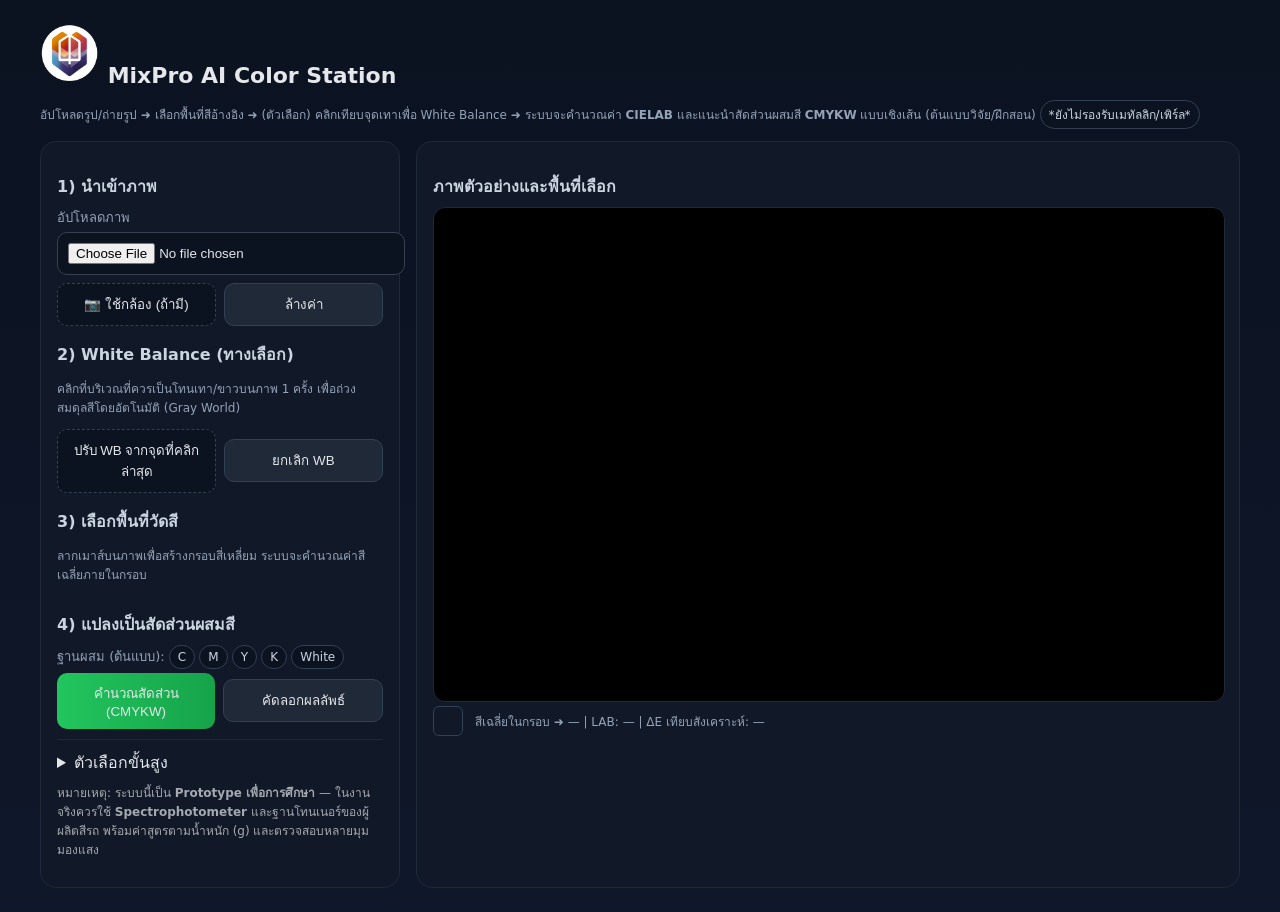
<file: backend/templates/demo-backup.html>
<!DOCTYPE html>
<html lang="th">
<head>
  <meta charset="utf-8" />
  <meta name="viewport" content="width=device-width, initial-scale=1" />
  <title>MixPro AI Color Station</title>
  <style>
    :root { --bg:#0f172a; --card:#111827; --muted:#94a3b8; --text:#e5e7eb; --accent:#22c55e; --warn:#f59e0b; }
    body{margin:0;font-family:ui-sans-serif,system-ui,-apple-system,Segoe UI,Roboto,Ubuntu,"Helvetica Neue",Arial;color:var(--text);background:linear-gradient(180deg,#0b1220,#0f172a);} 
    .wrap{max-width:1200px;margin:24px auto;padding:0 16px}
    .grid{display:grid;grid-template-columns:360px 1fr;gap:16px}
    .card{background:var(--card);border:1px solid #1f2937;border-radius:16px;padding:16px}
    h1{font-size:22px;margin:0 0 8px}
    h2{font-size:16px;margin:16px 0 8px;color:#cbd5e1}
    label{display:block;font-size:13px;margin:8px 0 4px;color:var(--muted)}
    input[type=file],select,button{width:100%;padding:10px;border-radius:10px;border:1px solid #374151;background:#0b1220;color:var(--text)}
    button{cursor:pointer;background:#1f2937;border:1px solid #334155}
    button.primary{background:linear-gradient(90deg,#22c55e,#16a34a);border:none}
    button.ghost{background:#0b1220;border:1px dashed #334155}
    .row{display:flex;gap:8px;align-items:center}
    .row>*{flex:1}
    .muted{color:var(--muted);font-size:12px}
    .pill{display:inline-block;padding:4px 8px;border-radius:999px;background:#0b1220;border:1px solid #334155;font-size:12px;color:#cbd5e1}
    .swatch{width:28px;height:28px;border-radius:6px;border:1px solid #334155;display:inline-block;vertical-align:middle}
    .kv{display:grid;grid-template-columns:140px 1fr;gap:6px;align-items:center}
    canvas{max-width:100%;background:#000;border-radius:12px;border:1px solid #1f2937}
    .flex{display:flex;gap:12px;align-items:center}
    .footer{opacity:.7;font-size:12px;margin-top:8px}
    details{border-top:1px solid #1f2937;padding-top:10px;margin-top:10px}
    code{background:#0b1220;border:1px solid #334155;padding:2px 6px;border-radius:6px}
  </style>
</head>
<body>
<div class="wrap">
  <h1> <img src="img/logo.png" width="5%" > MixPro AI Color Station</h1>
  <p class="muted">อัปโหลดรูป/ถ่ายรูป ➜ เลือกพื้นที่สีอ้างอิง ➜ (ตัวเลือก) คลิกเทียบจุดเทาเพื่อ White Balance ➜ ระบบจะคำนวณค่า <b>CIELAB</b> และแนะนำสัดส่วนผสมสี <b>CMYKW</b> แบบเชิงเส้น (ต้นแบบวิจัย/ฝึกสอน) <span class="pill">*ยังไม่รองรับเมทัลลิก/เพิร์ล*</span></p>

  <div class="grid">
    <!-- Sidebar controls -->
    <div class="card">
      <h2>1) นำเข้าภาพ</h2>
      <label>อัปโหลดภาพ</label>
      <input id="file" type="file" accept="image/*" />
      <div class="row" style="margin-top:8px">
        <button id="btnCamera" class="ghost">📷 ใช้กล้อง (ถ้ามี)</button>
        <button id="btnReset">ล้างค่า</button>
      </div>
      
      <h2>2) White Balance (ทางเลือก)</h2>
      <p class="muted">คลิกที่บริเวณที่ควรเป็นโทนเทา/ขาวบนภาพ 1 ครั้ง เพื่อถ่วงสมดุลสีโดยอัตโนมัติ (Gray World)</p>
      <div class="row">
        <button id="btnWB" class="ghost">ปรับ WB จากจุดที่คลิกล่าสุด</button>
        <button id="btnWBReset">ยกเลิก WB</button>
      </div>

      <h2>3) เลือกพื้นที่วัดสี</h2>
      <p class="muted">ลากเมาส์บนภาพเพื่อสร้างกรอบสี่เหลี่ยม ระบบจะคำนวณค่าสีเฉลี่ยภายในกรอบ</p>
      <div class="kv" id="kvColors"></div>

      <h2>4) แปลงเป็นสัดส่วนผสมสี</h2>
      <label>ฐานผสม (ต้นแบบ): <span class="pill">C</span> <span class="pill">M</span> <span class="pill">Y</span> <span class="pill">K</span> <span class="pill">White</span></label>
      <div class="row">
        <button id="btnSolve" class="primary">คำนวณสัดส่วน (CMYKW)</button>
        <button id="btnCopy">คัดลอกผลลัพธ์</button>
      </div>
      <div id="mixOut" style="margin-top:10px"></div>

      <details>
        <summary>ตัวเลือกขั้นสูง</summary>
        <label>อัลกอริทึม: Projected Gradient (RGB เชิงเส้น) ➜ ปรับให้บวกและ Normalize</label>
        <label>ค่า Iterations</label>
        <input id="iters" type="number" min="50" max="4000" step="50" value="800" />
        <label>Learning rate</label>
        <input id="lr" type="number" step="0.001" value="0.08" />
      </details>

      <p class="footer">หมายเหตุ: ระบบนี้เป็น <b>Prototype เพื่อการศึกษา</b> — ในงานจริงควรใช้ <b>Spectrophotometer</b> และฐานโทนเนอร์ของผู้ผลิตสีรถ พร้อมค่าสูตรตามน้ำหนัก (g) และตรวจสอบหลายมุมมองแสง</p>
    </div>

    <!-- Canvas / Preview -->
    <div class="card">
      <h2>ภาพตัวอย่างและพื้นที่เลือก</h2>
      <canvas id="cv" width="960" height="600"></canvas>
      <div class="flex">
        <div id="swatch" class="swatch"></div>
        <div class="muted">สีเฉลี่ยในกรอบ ➜ <span id="rgbText">—</span> | LAB: <span id="labText">—</span> | ΔE เทียบสังเคราะห์: <span id="deltaText">—</span></div>
      </div>
    </div>
  </div>
</div>

<script>
// ----------------------------- Utilities: Color Space -----------------------------
// sRGB (0..255) -> Linear RGB (0..1)
function srgbToLinear(c){
  c = c/255;
  return c <= 0.04045 ? c/12.92 : Math.pow((c+0.055)/1.055, 2.4);
}
function linearToSrgb(c){
  c = Math.max(0, Math.min(1, c));
  return c <= 0.0031308 ? (c*12.92)*255 : (1.055*Math.pow(c,1/2.4)-0.055)*255;
}
// Linear RGB (D65) -> XYZ
function rgb2xyz(r,g,b){
  // sRGB D65 matrix
  const X = r*0.4124564 + g*0.3575761 + b*0.1804375;
  const Y = r*0.2126729 + g*0.7151522 + b*0.0721750;
  const Z = r*0.0193339 + g*0.1191920 + b*0.9503041;
  return {X,Y,Z};
}
// XYZ -> Lab (D65)
function xyz2lab(X,Y,Z){
  // D65 reference white
  const Xn=0.95047, Yn=1.00000, Zn=1.08883;
  function f(t){ return t>0.008856 ? Math.cbrt(t) : (7.787*t + 16/116); }
  const fx=f(X/Xn), fy=f(Y/Yn), fz=f(Z/Zn);
  const L=116*fy-16, a=500*(fx-fy), b=200*(fy-fz);
  return {L,a,b};
}
// Delta E (CIE76)
function deltaE76(lab1, lab2){
  const dL = lab1.L-lab2.L, da = lab1.a-lab2.a, db = lab1.b-lab2.b;
  return Math.sqrt(dL*dL + da*da + db*db);
}

// ----------------------------- Canvas / Image -----------------------------
const cv = document.getElementById('cv');
const ctx = cv.getContext('2d', { willReadFrequently:true });
let img = new Image();
let wbGain = {r:1,g:1,b:1}; // White balance gain per channel
let drag = false, sel = null; // selection rect
let lastClick = {x:0,y:0};

function drawImageScaled(image){
  // Fit image into canvas while preserving aspect
  const cw=cv.width, ch=cv.height;
  ctx.clearRect(0,0,cw,ch);
  const iw=image.width, ih=image.height;
  const scale=Math.min(cw/iw, ch/ih);
  const w=iw*scale, h=ih*scale, x=(cw-w)/2, y=(ch-h)/2;
  ctx.drawImage(image, x, y, w, h);
}

function applyWB(r,g,b){
  return { r: Math.min(255, r*wbGain.r), g: Math.min(255, g*wbGain.g), b: Math.min(255, b*wbGain.b) };
}

function avgInRect(r){
  const {x,y,w,h} = r; if(w<=0||h<=0) return null;
  const imgData = ctx.getImageData(x,y,w,h).data;
  let R=0,G=0,B=0,count=0;
  for(let i=0;i<imgData.length;i+=4){
    const rr=imgData[i], gg=imgData[i+1], bb=imgData[i+2];
    const wb = applyWB(rr,gg,bb);
    R+=wb.r; G+=wb.g; B+=wb.b; count++;
  }
  return {r:R/count, g:G/count, b:B/count};
}

function showSwatch(rgb){
  const sw = document.getElementById('swatch');
  sw.style.background = `rgb(${rgb.r.toFixed(0)},${rgb.g.toFixed(0)},${rgb.b.toFixed(0)})`;
}

function toLab(rgb){
  const rl=srgbToLinear(rgb.r), gl=srgbToLinear(rgb.g), bl=srgbToLinear(rgb.b);
  const {X,Y,Z}=rgb2xyz(rl,gl,bl);
  return xyz2lab(X,Y,Z);
}

function updateReadout(rgb){
  const lab = toLab(rgb);
  document.getElementById('rgbText').textContent = `RGB ${rgb.r.toFixed(0)}, ${rgb.g.toFixed(0)}, ${rgb.b.toFixed(0)}`;
  document.getElementById('labText').textContent = `${lab.L.toFixed(1)}, ${lab.a.toFixed(1)}, ${lab.b.toFixed(1)}`;
  showSwatch(rgb);
  return lab;
}

// ----------------------------- Mix Solver (CMYKW) -----------------------------
// Toner basis in linear RGB (very simplified demo — real systems use measured spectral data)
const BASIS = {
  C:[0,0.6,0.8],   // Cyan (deep green-blue)
  M:[0.75,0,0.55], // Magenta
  Y:[0.95,0.95,0], // Yellow
  K:[0,0,0],       // Black
  W:[1,1,1]        // White
};
const KEYS = ['C','M','Y','K','W'];

function rgb8ToLinearVec(rgb){
  return [srgbToLinear(rgb.r), srgbToLinear(rgb.g), srgbToLinear(rgb.b)];
}

function lerpBasis(w){
  // mix = sum_i w_i * basis_i ; w projected on simplex (sum=1, w>=0)
  let x=0,y=0,z=0;
  for(let i=0;i<KEYS.length;i++){
    const b=BASIS[KEYS[i]]; x+=w[i]*b[0]; y+=w[i]*b[1]; z+=w[i]*b[2];
  }
  return [x,y,z];
}

function projectSimplex(v){
  // Project onto simplex: v>=0, sum=1  (Michelot / Condat)
  const n=v.length; let u=Array.from(v).sort((a,b)=>b-a); let css=0, rho=-1;
  for(let i=0;i<n;i++){ css+=u[i]; const t=(css-1)/(i+1); if(u[i]-t>0) rho=i; }
  const theta=(u.slice(0,rho+1).reduce((a,b)=>a+b,0)-1)/(rho+1);
  const w=v.map(x=>Math.max(0,x-theta));
  // numerical safety normalize
  const s=w.reduce((a,b)=>a+b,0); return w.map(x=>x/s);
}

function solveMix(targetRgb, iters=800, lr=0.08){
  const t = rgb8ToLinearVec(targetRgb);
  let w = projectSimplex([0.2,0.2,0.2,0.2,0.2]); // start equal
  for(let k=0;k<iters;k++){
    const m = lerpBasis(w);
    // gradient of 1/2||m-t||^2 wrt w_j is (m-t)·basis_j
    const g=[0,0,0,0,0];
    const diff=[m[0]-t[0], m[1]-t[1], m[2]-t[2]];
    for(let j=0;j<KEYS.length;j++){
      const b=BASIS[KEYS[j]]; g[j]=diff[0]*b[0]+diff[1]*b[1]+diff[2]*b[2];
    }
    // gradient step
    w = w.map((wj,j)=>wj - lr*g[j]);
    // project back
    w = projectSimplex(w);
  }
  // Resulting color and deltaE
  const m = lerpBasis(w);
  const rgbApprox = { r: linearToSrgb(m[0]), g: linearToSrgb(m[1]), b: linearToSrgb(m[2]) };
  const labTarget = toLab(targetRgb); const labApprox = toLab(rgbApprox);
  return { w, rgbApprox, dE: deltaE76(labTarget, labApprox) };
}

function fmtPct(x){ return (x*100).toFixed(1)+"%"; }

// ----------------------------- UI Wiring -----------------------------
const file = document.getElementById('file');
file.addEventListener('change', e=>{
  const f=e.target.files[0]; if(!f) return; const url=URL.createObjectURL(f);
  img.onload=()=>{ drawImageScaled(img); sel=null; wbGain={r:1,g:1,b:1}; updateKV(); };
  img.src=url;
});

document.getElementById('btnCamera').onclick=async()=>{
  // Best-effort: Use file input with capture attribute dynamically
  file.setAttribute('capture','environment'); file.click();
};

document.getElementById('btnReset').onclick=()=>{ ctx.clearRect(0,0,cv.width,cv.height); sel=null; wbGain={r:1,g:1,b:1}; if(img.src) drawImageScaled(img); updateKV(); document.getElementById('mixOut').innerHTML=''; };

document.getElementById('btnWB').onclick=()=>{
  if(!lastClick) return;
  const p=ctx.getImageData(lastClick.x,lastClick.y,1,1).data;
  // target neutral gray => equalize channels by gain to make mean equal
  const mean=(p[0]+p[1]+p[2])/3;
  wbGain={ r: mean/Math.max(1,p[0]), g: mean/Math.max(1,p[1]), b: mean/Math.max(1,p[2]) };
  if(img.src) drawImageScaled(img);
  if(sel){ drawSelection(); updateKV(); }
};

document.getElementById('btnWBReset').onclick=()=>{ wbGain={r:1,g:1,b:1}; if(img.src) drawImageScaled(img); if(sel){ drawSelection(); updateKV(); } };

cv.addEventListener('mousedown', e=>{
  const rect=cv.getBoundingClientRect(); const x=e.clientX-rect.left, y=e.clientY-rect.top; drag=true; sel={x,y,w:0,h:0}; lastClick={x:Math.round(x),y:Math.round(y)}; });
cv.addEventListener('mousemove', e=>{
  if(!drag) return; const rect=cv.getBoundingClientRect(); const x=e.clientX-rect.left, y=e.clientY-rect.top; sel.w=x-sel.x; sel.h=y-sel.y; drawImageScaled(img); drawSelection(); });
cv.addEventListener('mouseup', ()=>{ drag=false; updateKV(); });

function drawSelection(){
  if(!sel) return; ctx.save(); ctx.strokeStyle='#22c55e'; ctx.lineWidth=2; ctx.setLineDash([6,6]);
  ctx.strokeRect(sel.x, sel.y, sel.w, sel.h); ctx.restore();
}

function updateKV(){
  const kv=document.getElementById('kvColors'); kv.innerHTML='';
  if(!sel || Math.abs(sel.w)<2 || Math.abs(sel.h)<2){ document.getElementById('rgbText').textContent='—'; document.getElementById('labText').textContent='—'; document.getElementById('deltaText').textContent='—'; return; }
  const norm={x:Math.round(Math.min(sel.x, sel.x+sel.w)), y:Math.round(Math.min(sel.y, sel.y+sel.h))};
  const r={x:norm.x, y:norm.y, w:Math.round(Math.abs(sel.w)), h:Math.round(Math.abs(sel.h))};
  const rgb = avgInRect(r); const lab = updateReadout(rgb);
  // small tiles
  const tile = (name,val)=>`<div>${name}</div><div><code>${val}</code></div>`;
  kv.innerHTML = [
    tile('ตำแหน่งกรอบ', `${r.x},${r.y} · ${r.w}×${r.h}px`),
    tile('RGB (8-bit)', `${rgb.r.toFixed(0)}, ${rgb.g.toFixed(0)}, ${rgb.b.toFixed(0)}`),
    tile('Linear RGB', `${srgbToLinear(rgb.r).toFixed(3)}, ${srgbToLinear(rgb.g).toFixed(3)}, ${srgbToLinear(rgb.b).toFixed(3)}`),
    tile('Lab (D65)', `${lab.L.toFixed(2)}, ${lab.a.toFixed(2)}, ${lab.b.toFixed(2)}`)
  ].join('');
}

// Solve button
const mixOut = document.getElementById('mixOut');
document.getElementById('btnSolve').onclick=()=>{
  if(!sel){ alert('โปรดลากกรอบเลือกพื้นที่สีบนภาพก่อน'); return; }
  const r={ x:Math.round(Math.min(sel.x, sel.x+sel.w)), y:Math.round(Math.min(sel.y, sel.y+sel.h)), w:Math.round(Math.abs(sel.w)), h:Math.round(Math.abs(sel.h)) };
  const rgb = avgInRect(r);
  const iters=parseInt(document.getElementById('iters').value||800,10);
  const lr=parseFloat(document.getElementById('lr').value||0.08);
  const res = solveMix(rgb, iters, lr);
  const rows = KEYS.map((k,i)=>`<tr><td>${k}</td><td>${fmtPct(res.w[i])}</td></tr>`).join('');
  const approx = `rgb(${res.rgbApprox.r.toFixed(0)}, ${res.rgbApprox.g.toFixed(0)}, ${res.rgbApprox.b.toFixed(0)})`;
  document.getElementById('deltaText').textContent = res.dE.toFixed(2);
  mixOut.innerHTML = `
    <div class="row">
      <div style="flex:0 0 60px">ผลลัพธ์</div>
      <div class="swatch" style="background:${approx};border-color:#475569"></div>
      <div class="muted">Approx • ΔE≈ ${res.dE.toFixed(2)}</div>
    </div>
    <table style="width:100%;margin-top:8px;border-collapse:collapse">
      <thead><tr><th style="text-align:left">Toner</th><th style="text-align:right">สัดส่วน</th></tr></thead>
      <tbody>${rows}</tbody>
    </table>
    <p class="muted">*สัดส่วนเป็นร้อยละของส่วนผสมรวม 100% (ต้นแบบ CMYKW)
      ในงานจริงควร map ไปยังโทนเนอร์ของระบบสีรถ (PPG/Glasurit/ฯลฯ) และชั่งตามน้ำหนัก (g)</p>
  `;
};

document.getElementById('btnCopy').onclick=()=>{
  const text = mixOut.innerText || '';
  navigator.clipboard.writeText(text).then(()=>{
    alert('คัดลอกผลลัพธ์แล้ว');
  });
};
</script>
</body>
</html>
</file>
